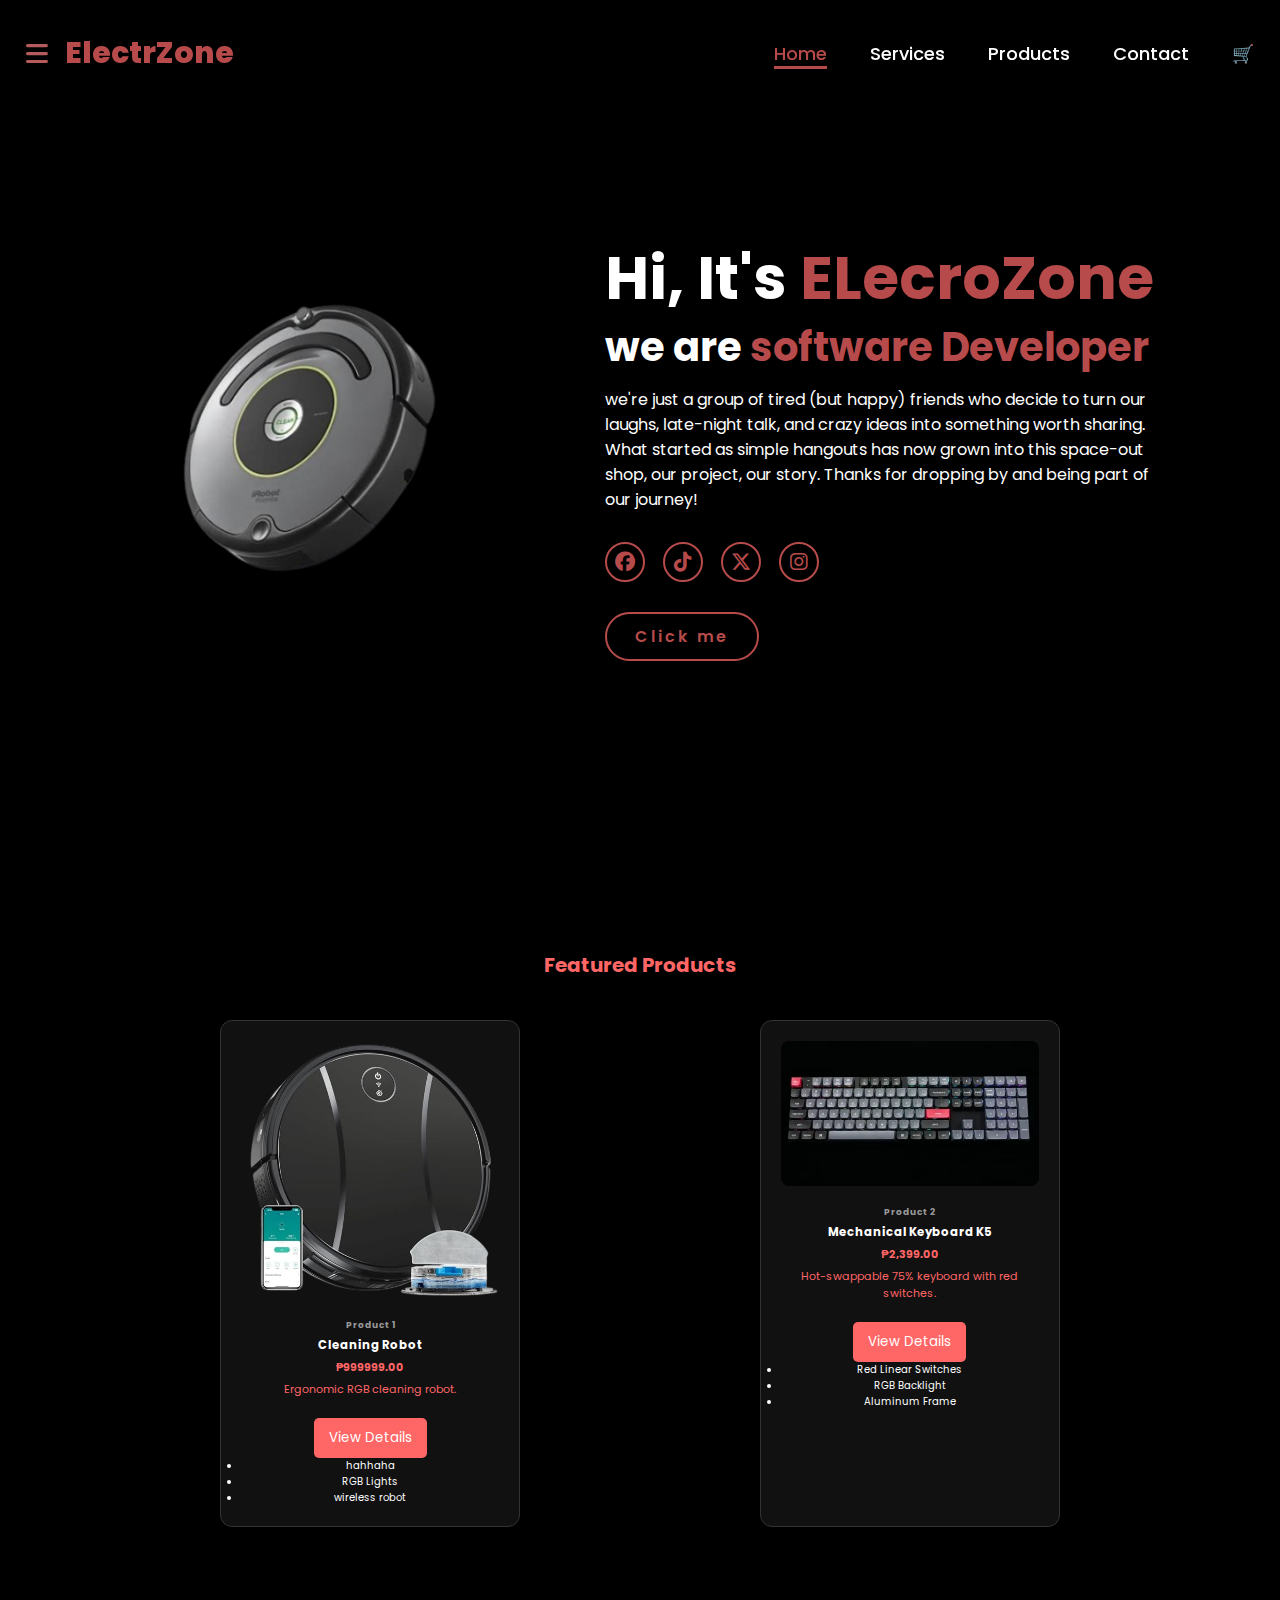
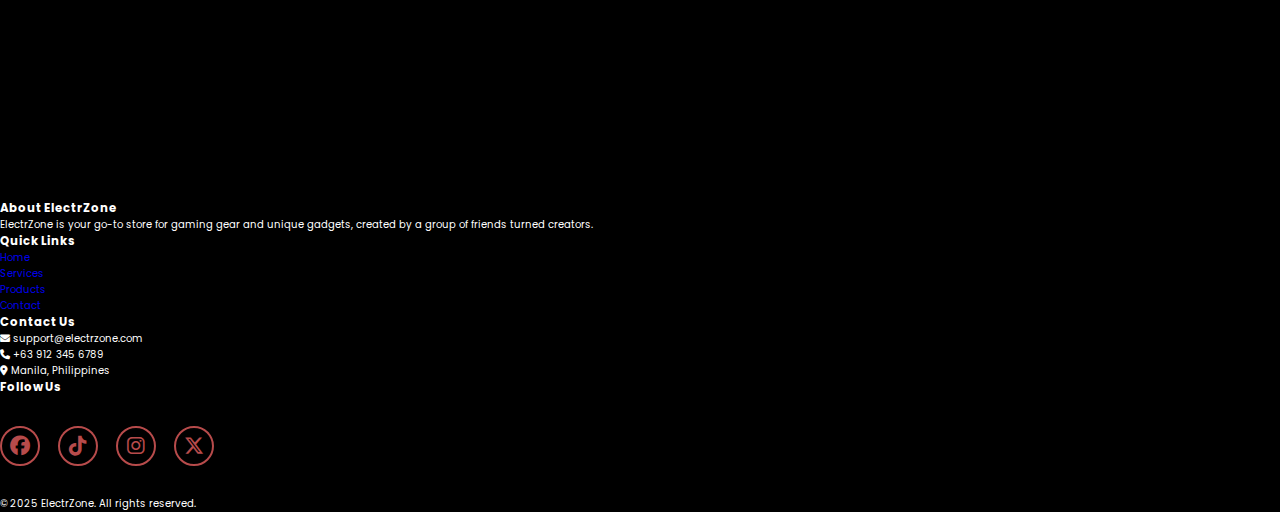
<file: index.html>
<!DOCTYPE html>
<html lang="en">
<head>
  <meta charset="UTF-8" />
  <meta name="viewport" content="width=device-width, initial-scale=1.0" />
  <link
    rel="stylesheet"
    href="https://cdnjs.cloudflare.com/ajax/libs/font-awesome/6.5.2/css/all.min.css"
  />
  <link rel="stylesheet" href="styles.css" />
  <title>Portfolio Website</title>
</head>
<body>
  <!-- Sidebar Mobile Nav Panel -->
  <div id="mobileNav" class="mobile-nav">
    <button class="close-btn" onclick="toggleNav()">×</button>
    <a href="#">Home</a>
    <a href="services.html">Services</a>
    <a href="products.html">Products</a>
    <a href="#">Cart</a>
    <a href="contact.html">Contact</a>

      <!-- Follow Us Section -->
  <div class="follow-us">
    <hr />
    <p>Follow Us</p>
    <div class="social-icons-mobile">
      <a href="#"><i class="fa-brands fa-facebook"></i></a>
      <a href="https://www.tiktok.com/"><i class="fa-brands fa-tiktok"></i></a>
      <a href="#"><i class="fa-brands fa-instagram"></i></a>
    </div>
  </div>
</div>

  </div>

  <!-- Header -->
  <header>
    <div class="logo-group">
      <a href="#" class="settings-btn" onclick="toggleNav()" aria-label="Menu">
        <i class="fa-solid fa-bars"></i>
      </a>
      <a href="#" class="logo">ElectrZone</a>
    </div>
    <nav>
      <a href="#" class="active">Home</a>
      <a href="services.html">Services</a>
      <a href="products.html">Products</a>
      <a href="contact.html">Contact</a>
            <a href="video.html">🛒</a>
    </nav>
  </header>

  <!-- Home Section -->
  <section class="home">
    <div class="home-img">
      <img src="image/bgrobot.webp" alt="" />
    </div>
    <div class="home-content">
      <h1>Hi, It's <span>ELecroZone</span></h1>
      <h3 class="typing-text">we are <span></span></h3>
      <p>
        we're just a group of tired (but happy) friends who decide to turn our
        laughs, late-night talk, and crazy ideas into something worth sharing.
        What started as simple hangouts has now grown into this space-out shop,
        our project, our story. Thanks for dropping by and being part of our
        journey!
      </p>
      <div class="social-icons">
        <a href="#"><i class="fa-brands fa-facebook"></i></a>
        <a href="https://www.tiktok.com/"
          ><i class="fa-brands fa-tiktok"></i
        ></a>
        <a href="#"><i class="fa-brands fa-x-twitter"></i></a>
        <a href="https://www.instagram.com/"
          ><i class="fa-brands fa-instagram"></i
        ></a>
      </div>
      <a href="video.html?play=true" class="btn">Click me</a>
    </div>
  </section>

  <!-- Products Section -->
  <section class="products-section">
    <div class="container">
      <h2 class="section-title">Featured Products</h2>

      <div class="product-grid">
        <!-- Product Card 1 -->
        <div class="product-card">
          <img src="image/cleaning.png" alt="Product 1" />
          <div class="product-info">
            <h4>Product 1</h4>
            <h3>Cleaning Robot</h3>
            <p class="price">₱999999.00</p>
            <p class="short-desc">
              Ergonomic RGB cleaning robot.
            </p>
            <button class="toggle-btn" onclick="toggleDetails(this)">
              View Details
            </button>
            <div class="product-details">
              <ul>
                <li>hahhaha</li>
                <li>RGB Lights</li>
                <li>wireless robot</li>
              </ul>
            </div>
          </div>
        </div>

        <!-- Product Card 2 -->
        <div class="product-card">
          <img src="image/Mechanical Keyboard K5.webp" alt="Product 2" />
          <div class="product-info">
            <h4>Product 2</h4>
            <h3>Mechanical Keyboard K5</h3>
            <p class="price">₱2,399.00</p>
            <p class="short-desc">
              Hot-swappable 75% keyboard with red switches.
            </p>
            <button class="toggle-btn" onclick="toggleDetails(this)">
              View Details
            </button>
            <div class="product-details">
              <ul>
                <li>Red Linear Switches</li>
                <li>RGB Backlight</li>
                <li>Aluminum Frame</li>
              </ul>
            </div>
          </div>
        </div>
      </div>
    </div>
  </section>

  <!-- Scripts -->
  <script>
    // Toggle Product Details
    function toggleDetails(button) {
      const details = button.nextElementSibling;
      if (details.style.display === "block") {
        details.style.display = "none";
        button.textContent = "View Details";
      } else {
        details.style.display = "block";
        button.textContent = "Hide Details";
      }
    }

    // Toggle Sidebar Nav
    function toggleNav() {
      const nav = document.getElementById("mobileNav");
      nav.classList.toggle("active");
    }
  </script>
  <!-- Footer -->
<footer class="site-footer">
  <div class="footer-container">
    <!-- About -->
    <div class="footer-column">
      <h3>About ElectrZone</h3>
      <p>
        ElectrZone is your go-to store for gaming gear and unique gadgets, created by a group of friends turned creators.
      </p>
    </div>

    <!-- Quick Links -->
    <div class="footer-column">
      <h3>Quick Links</h3>
      <ul>
        <li><a href="#">Home</a></li>
        <li><a href="services.html">Services</a></li>
        <li><a href="products.html">Products</a></li>
        <li><a href="contact.html">Contact</a></li>
      </ul>
    </div>

    <!-- Contact Info -->
    <div class="footer-column">
      <h3>Contact Us</h3>
      <p><i class="fa-solid fa-envelope"></i> support@electrzone.com</p>
      <p><i class="fa-solid fa-phone"></i> +63 912 345 6789</p>
      <p><i class="fa-solid fa-location-dot"></i> Manila, Philippines</p>
    </div>

    <!-- Social Icons -->
    <div class="footer-column">
      <h3>Follow Us</h3>
      <div class="social-icons">
        <a href="#"><i class="fa-brands fa-facebook"></i></a>
        <a href="https://www.tiktok.com/"><i class="fa-brands fa-tiktok"></i></a>
        <a href="#"><i class="fa-brands fa-instagram"></i></a>
        <a href="#"><i class="fa-brands fa-x-twitter"></i></a>
      </div>
    </div>
  </div>

  <div class="footer-bottom">
    <p>&copy; 2025 ElectrZone. All rights reserved.</p>
  </div>
</footer>

</body>
</html>
</file>
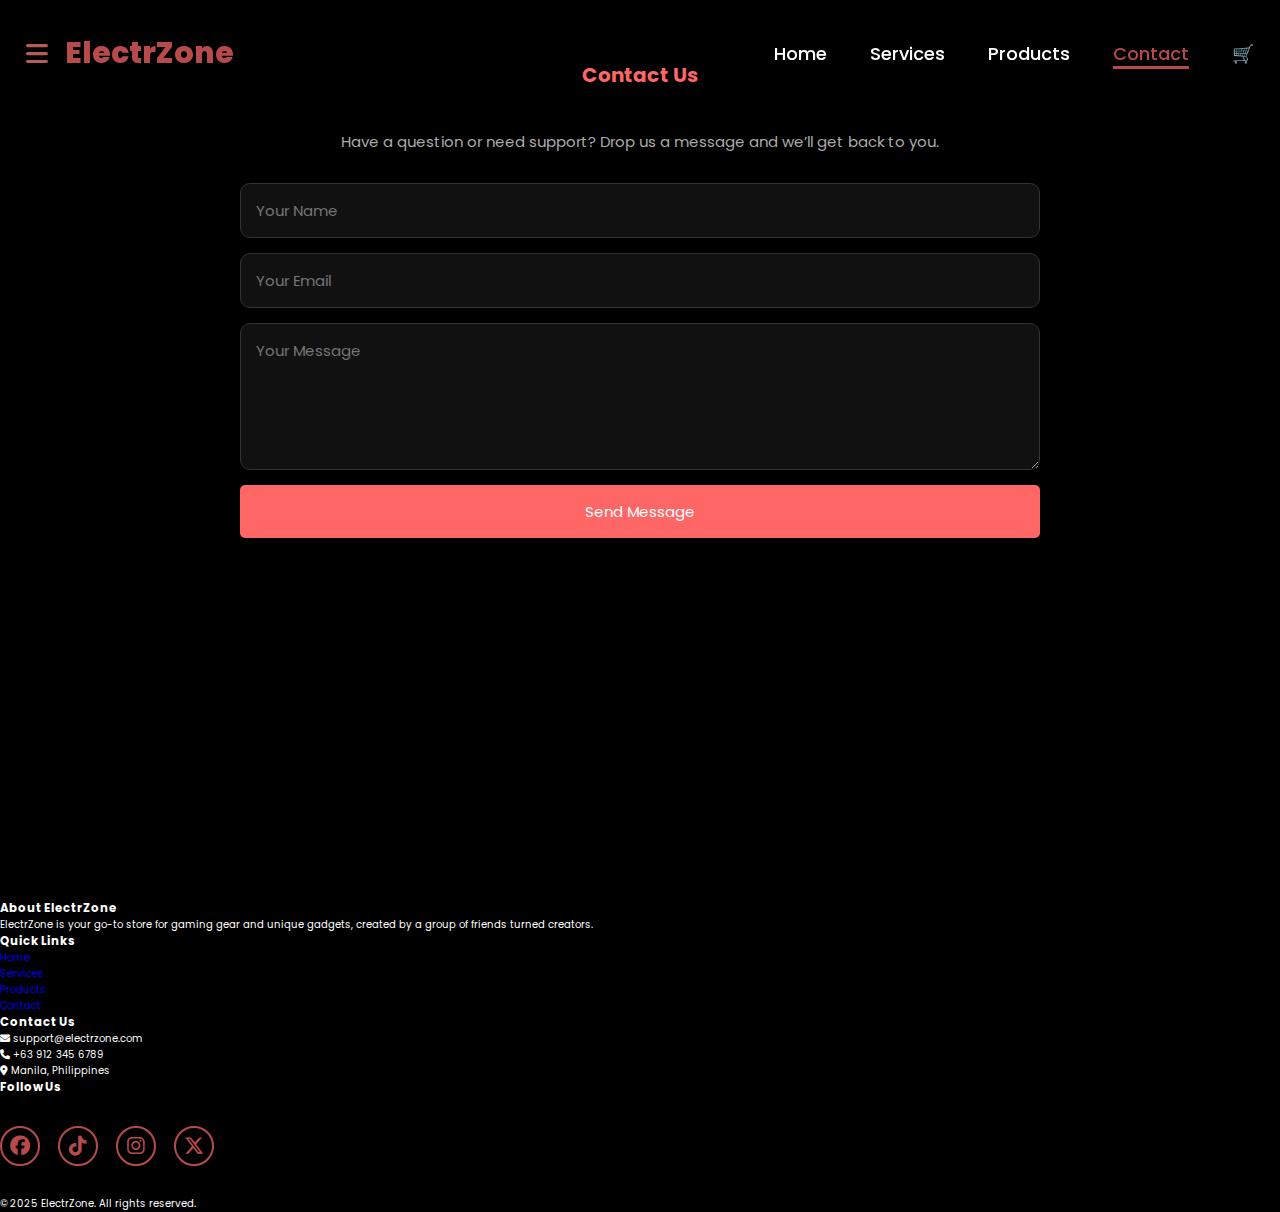
<file: contact.html>
<!DOCTYPE html>
<html lang="en">
<head>
  <meta charset="UTF-8" />
  <meta name="viewport" content="width=device-width, initial-scale=1" />
  <title>Contact - ElectrZone</title>
  <link
    rel="stylesheet"
    href="https://cdnjs.cloudflare.com/ajax/libs/font-awesome/6.5.2/css/all.min.css"
  />
  <link rel="stylesheet" href="styles.css" />
  <style>
    /* Mobile sidebar nav styles */
    .mobile-nav {
      position: fixed;
      top: 0;
      left: -250px; /* Hidden by default */
      width: 250px;
      height: 100%;
      background-color: #222;
      padding-top: 60px;
      transition: left 0.3s ease;
      z-index: 9999;
    }
    .mobile-nav.active {
      left: 0;
    }
    .mobile-nav a {
      display: block;
      padding: 15px 25px;
      color: white;
      text-decoration: none;
      font-size: 18px;
      border-bottom: 1px solid #444;
    }
    .mobile-nav a:hover {
      background-color: #444;
    }
    .close-btn {
      position: absolute;
      top: 10px;
      right: 15px;
      font-size: 30px;
      background: none;
      border: none;
      color: white;
      cursor: pointer;
    }
    /* Hide desktop nav on small screens */
    @media (max-width: 768px) {
      header nav {
        display: none;
      }
      .settings-btn {
        cursor: pointer;
      }
    }
  </style>
</head>
<body>
 <!-- Mobile Sidebar Nav -->
<div id="mobileNav" class="mobile-nav">
  <button class="close-btn" onclick="toggleNav()" aria-label="Close menu">×</button>
  <a href="index.html">Home</a>
  <a href="services.html">Services</a>
  <a href="products.html">Products</a>
  <a href="#">Cart</a>
  <a href="#" class="active">Contact</a>

  <!-- Follow Us Section -->
  <div class="follow-us">
    <hr />
    <p>Follow Us</p>
    <div class="social-icons-mobile">
      <a href="#"><i class="fa-brands fa-facebook"></i></a>
      <a href="https://www.tiktok.com/" target="_blank" rel="noopener"><i class="fa-brands fa-tiktok"></i></a>
      <a href="#"><i class="fa-brands fa-instagram"></i></a>
    </div>
  </div>
</div>

  <header>
    <div class="logo-group">
      <a href="#" class="settings-btn" aria-label="Menu" onclick="toggleNav()">
        <i class="fa-solid fa-bars"></i>
      </a>
      <a href="#" class="logo">ElectrZone</a>
    </div>

    <nav>
      <a href="index.html">Home</a>
      <a href="services.html">Services</a>
      <a href="products.html">Products</a>
      <a href="#" class="active">Contact</a>
       <a href="#">🛒</a>
    </nav>
  </header>

  <section class="contact-section">
    <div class="container">
      <h2 class="section-title">Contact Us</h2>
      <p class="contact-description">
        Have a question or need support? Drop us a message and we’ll get back
        to you.
      </p>

      <form class="contact-form" action="#" method="POST">
        <input type="text" name="name" placeholder="Your Name" required />
        <input type="email" name="email" placeholder="Your Email" required />
        <textarea
          name="message"
          rows="5"
          placeholder="Your Message"
          required
        ></textarea>
        <button type="submit">Send Message</button>
      </form>
    </div>
  </section>

  <script>
    function toggleNav() {
      const nav = document.getElementById("mobileNav");
      nav.classList.toggle("active");
    }
  </script>
</body>
<!-- Footer -->
<footer class="site-footer">
  <div class="footer-container">
    <!-- About -->
    <div class="footer-column">
      <h3>About ElectrZone</h3>
      <p>
        ElectrZone is your go-to store for gaming gear and unique gadgets, created by a group of friends turned creators.
      </p>
    </div>

    <!-- Quick Links -->
    <div class="footer-column">
      <h3>Quick Links</h3>
      <ul>
        <li><a href="#">Home</a></li>
        <li><a href="services.html">Services</a></li>
        <li><a href="products.html">Products</a></li>
        <li><a href="contact.html">Contact</a></li>
      </ul>
    </div>

    <!-- Contact Info -->
    <div class="footer-column">
      <h3>Contact Us</h3>
      <p><i class="fa-solid fa-envelope"></i> support@electrzone.com</p>
      <p><i class="fa-solid fa-phone"></i> +63 912 345 6789</p>
      <p><i class="fa-solid fa-location-dot"></i> Manila, Philippines</p>
    </div>

    <!-- Social Icons -->
    <div class="footer-column">
      <h3>Follow Us</h3>
      <div class="social-icons">
        <a href="#"><i class="fa-brands fa-facebook"></i></a>
        <a href="https://www.tiktok.com/"><i class="fa-brands fa-tiktok"></i></a>
        <a href="#"><i class="fa-brands fa-instagram"></i></a>
        <a href="#"><i class="fa-brands fa-x-twitter"></i></a>
      </div>
    </div>
  </div>

  <div class="footer-bottom">
    <p>&copy; 2025 ElectrZone. All rights reserved.</p>
  </div>
</footer>

</html>
</file>
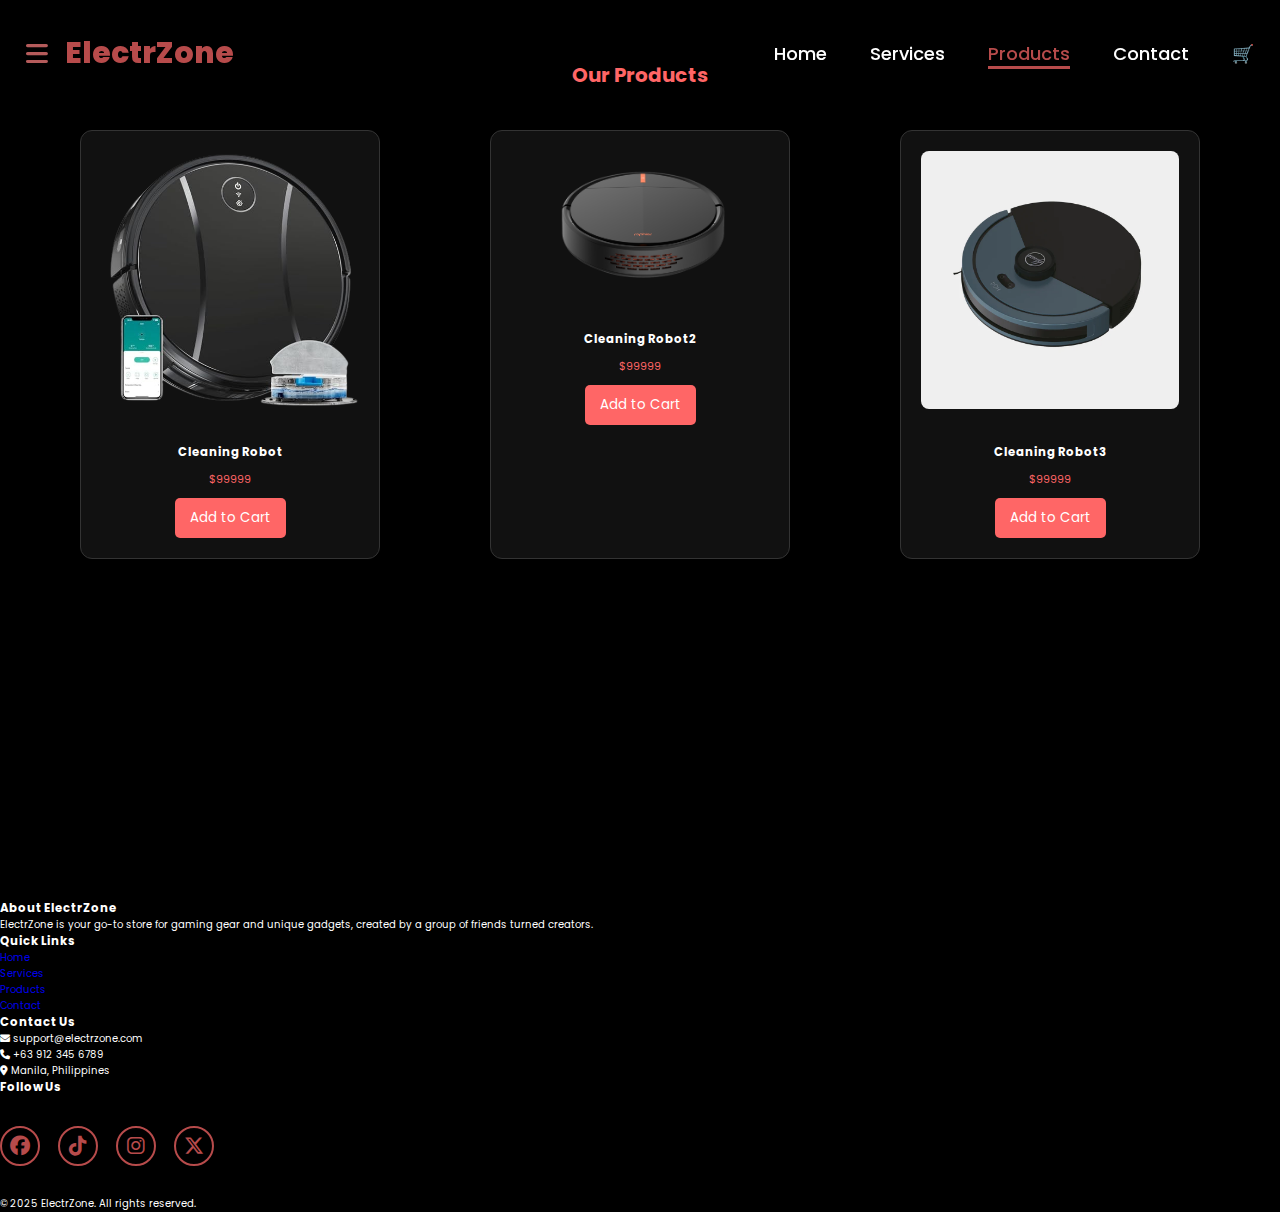
<file: products.html>
<!DOCTYPE html>
<html lang="en">
<head>
  <meta charset="UTF-8" />
  <meta name="viewport" content="width=device-width, initial-scale=1.0" />
  <title>Portfolio Website</title>
  <link
    rel="stylesheet"
    href="https://cdnjs.cloudflare.com/ajax/libs/font-awesome/6.5.2/css/all.min.css"
  />
  <link rel="stylesheet" href="styles.css" />
  <style>
    /* Mobile sidebar nav styles */
    .mobile-nav {
      position: fixed;
      top: 0;
      left: -250px; /* Hidden by default */
      width: 250px;
      height: 100%;
      background-color: #222;
      padding-top: 60px;
      transition: left 0.3s ease;
      z-index: 9999;
    }
    .mobile-nav.active {
      left: 0;
    }
    .mobile-nav a {
      display: block;
      padding: 15px 25px;
      color: white;
      text-decoration: none;
      font-size: 18px;
      border-bottom: 1px solid #444;
    }
    .mobile-nav a:hover {
      background-color: #444;
    }
    .close-btn {
      position: absolute;
      top: 10px;
      right: 15px;
      font-size: 30px;
      background: none;
      border: none;
      color: white;
      cursor: pointer;
    }
    /* Hide desktop nav on small screens */
    @media (max-width: 768px) {
      header nav {
        display: none;
      }
      .settings-btn {
        cursor: pointer;
      }
    }
  </style>
</head>
<body>
  <!-- Sidebar Mobile Nav Panel -->
  <div id="mobileNav" class="mobile-nav">
    <button class="close-btn" onclick="toggleNav()">×</button>
    <a href="#">Home</a>
    <a href="services.html">Services</a>
    <a href="products.html">Products</a>
    
    <a href="contact.html">Contact</a>
    <a href="video.html">🛒</a>
      <!-- Follow Us Section -->
  <div class="follow-us">
    <hr />
    <p>Follow Us</p>
    <div class="social-icons-mobile">
      <a href="#"><i class="fa-brands fa-facebook"></i></a>
      <a href="https://www.tiktok.com/"><i class="fa-brands fa-tiktok"></i></a>
      <a href="#"><i class="fa-brands fa-instagram"></i></a>
    </div>
  </div>
</div>

  </div>

  <header>
    <div class="logo-group">
      <a href="#" class="settings-btn" aria-label="Menu" onclick="toggleNav()">
        <i class="fa-solid fa-bars"></i>
      </a>
      <a href="#" class="logo">ElectrZone</a>
    </div>
    <nav>
      <a href="index.html">Home</a>
      <a href="services.html">Services</a>
      <a href="#" class="active">Products</a>
      <a href="contact.html">Contact</a>
       <a href="#">🛒</a>
    </nav>
  </header>

  <!-- Product Section -->
  <section class="product-section">
    <div class="container">
      <h2 class="section-title">Our Products</h2>
      <div class="product-grid">
        <!-- Product 1 -->
        <div class="product-card">
          <img src="image/cleaning.png" alt="Product 1" />
          <h3>Cleaning Robot</h3>
          <p>$99999</p>
          <button>Add to Cart</button>
        </div>
        <!-- Product 2 -->
        <div class="product-card">
          <img src="image/cleaning2.png" alt="Product 2" />
          <h3>Cleaning Robot2</h3>
          <p>$99999</p>
          <button>Add to Cart</button>
        </div>
        <!-- Product 3 -->
        <div class="product-card">
          <img src="image/cleaning3.webp" alt="Product 3" />
          <h3>Cleaning Robot3</h3>
          <p>$99999</p>
          <button>Add to Cart</button>
        </div>
      </div>
    </div>
  </section>

  <footer></footer>

  <script>
    function toggleNav() {
      const nav = document.getElementById("mobileNav");
      nav.classList.toggle("active");
    }
  </script>
</body>
<!-- Footer -->
<footer class="site-footer">
  <div class="footer-container">
    <!-- About -->
    <div class="footer-column">
      <h3>About ElectrZone</h3>
      <p>
        ElectrZone is your go-to store for gaming gear and unique gadgets, created by a group of friends turned creators.
      </p>
    </div>

    <!-- Quick Links -->
    <div class="footer-column">
      <h3>Quick Links</h3>
      <ul>
        <li><a href="index.html">Home</a></li>
        <li><a href="services.html">Services</a></li>
        <li><a href="products.html">Products</a></li>
        <li><a href="contact.html">Contact</a></li>
      </ul>
    </div>

    <!-- Contact Info -->
    <div class="footer-column">
      <h3>Contact Us</h3>
      <p><i class="fa-solid fa-envelope"></i> support@electrzone.com</p>
      <p><i class="fa-solid fa-phone"></i> +63 912 345 6789</p>
      <p><i class="fa-solid fa-location-dot"></i> Manila, Philippines</p>
    </div>

    <!-- Social Icons -->
    <div class="footer-column">
      <h3>Follow Us</h3>
      <div class="social-icons">
        <a href="#"><i class="fa-brands fa-facebook"></i></a>
        <a href="https://www.tiktok.com/"><i class="fa-brands fa-tiktok"></i></a>
        <a href="#"><i class="fa-brands fa-instagram"></i></a>
        <a href="#"><i class="fa-brands fa-x-twitter"></i></a>
      </div>
    </div>
  </div>

  <div class="footer-bottom">
    <p>&copy; 2025 ElectrZone. All rights reserved.</p>
  </div>
</footer>

</html>
</file>
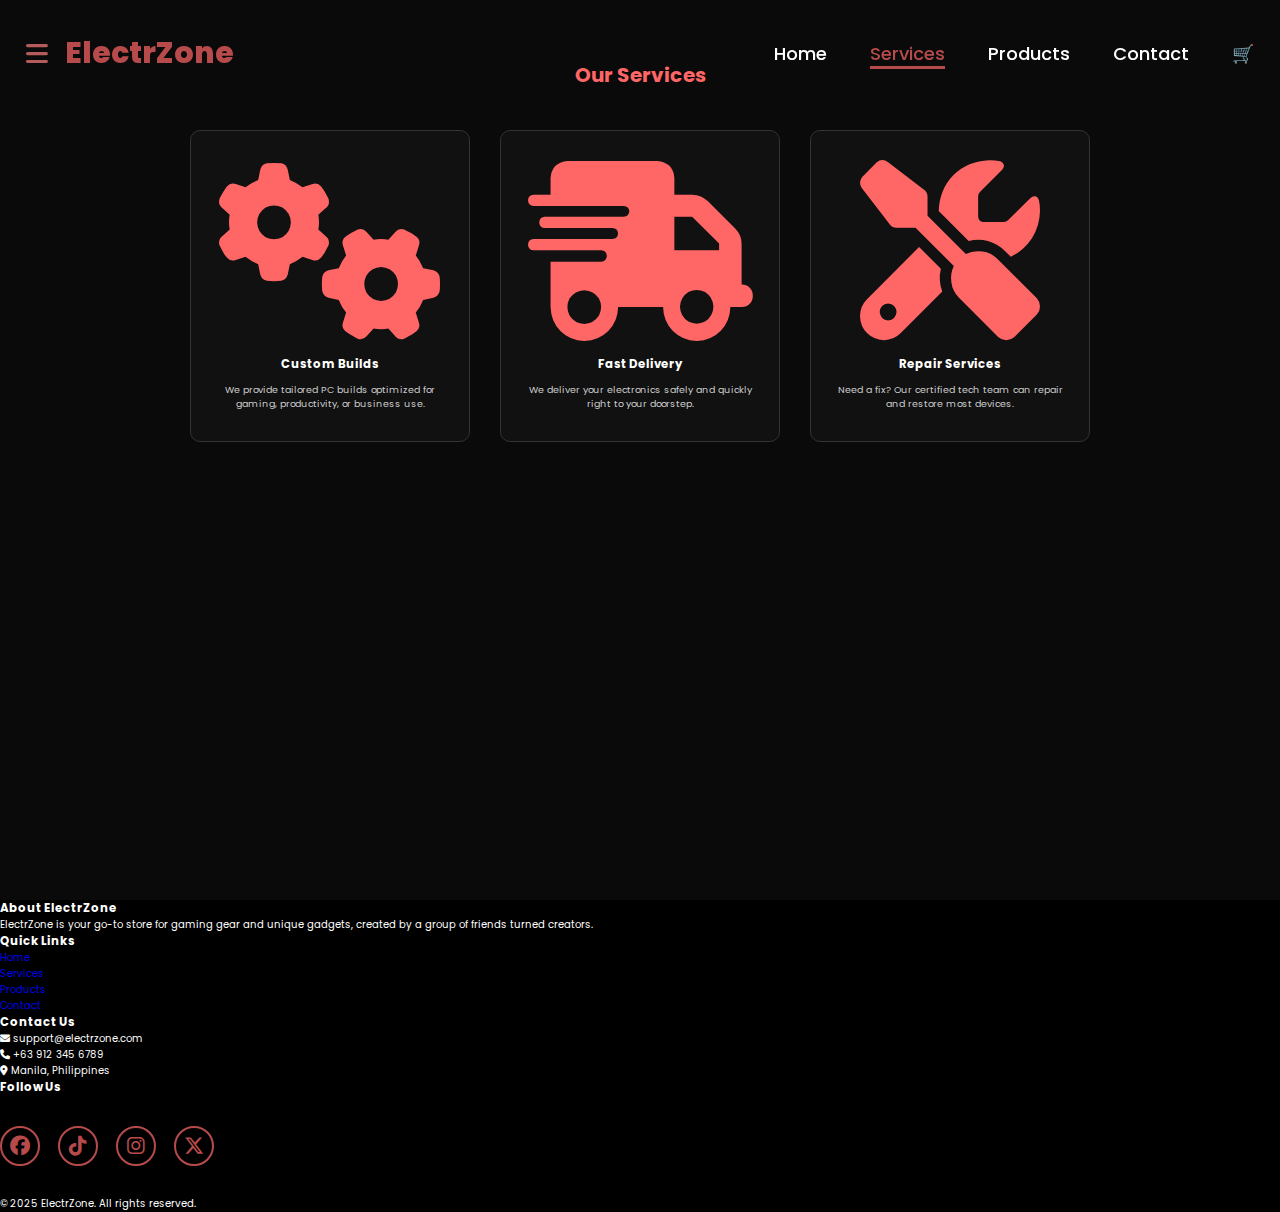
<file: services.html>
<!DOCTYPE html>
<html lang="en">
<head>
  <meta charset="UTF-8" />
  <meta name="viewport" content="width=device-width, initial-scale=1" />
  <title>Services - ElectrZone</title>
  <link
    rel="stylesheet"
    href="https://cdnjs.cloudflare.com/ajax/libs/font-awesome/6.5.2/css/all.min.css"
  />
  <link rel="stylesheet" href="styles.css" />
  <style>
    /* Mobile sidebar nav styles */
    .mobile-nav {
      position: fixed;
      top: 0;
      left: -250px; /* Hidden by default */
      width: 250px;
      height: 100%;
      background-color: #222;
      padding-top: 60px;
      transition: left 0.3s ease;
      z-index: 9999;
    }
    .mobile-nav.active {
      left: 0;
    }
    .mobile-nav a {
      display: block;
      padding: 15px 25px;
      color: white;
      text-decoration: none;
      font-size: 18px;
      border-bottom: 1px solid #444;
    }
    .mobile-nav a:hover {
      background-color: #444;
    }
    .close-btn {
      position: absolute;
      top: 10px;
      right: 15px;
      font-size: 30px;
      background: none;
      border: none;
      color: white;
      cursor: pointer;
    }
    /* Hide desktop nav on small screens */
    @media (max-width: 768px) {
      header nav {
        display: none;
      }
      .settings-btn {
        cursor: pointer;
      }
    }
  </style>
</head>
<body>
  <!-- Mobile Sidebar Nav -->
  <div id="mobileNav" class="mobile-nav">
    <button class="close-btn" onclick="toggleNav()" aria-label="Close menu">×</button>
    <a href="index.html">Home</a>
    <a href="#" class="active">Services</a>
    <a href="products.html">Products</a>
    <a href="#">Cart</a>
    <a href="contact.html">Contact</a>

     <!-- Follow Us Section -->
  <div class="follow-us">
    <hr />
    <p>Follow Us</p>
    <div class="social-icons-mobile">
      <a href="#"><i class="fa-brands fa-facebook"></i></a>
      <a href="https://www.tiktok.com/"><i class="fa-brands fa-tiktok"></i></a>
      <a href="#"><i class="fa-brands fa-instagram"></i></a>
    </div>
  </div>
  </div>

  

  <header>
    <div class="logo-group">
      <a href="#" class="settings-btn" aria-label="Menu" onclick="toggleNav()">
        <i class="fa-solid fa-bars"></i>
      </a>
      <a href="#" class="logo">ElectrZone</a>
    </div>

    <nav>
      <a href="index.html">Home</a>
      <a href="#" class="active">Services</a>
      <a href="products.html">Products</a>
      <a href="contact.html">Contact</a>
       <a href="#">🛒</a>
    </nav>
  </header>

  <section class="services-section">
    <div class="container">
      <h2 class="section-title">Our Services</h2>
      <div class="services-grid">
        <div class="service-card">
          <i class="fas fa-cogs service-icon"></i>
          <h3>Custom Builds</h3>
          <p>We provide tailored PC builds optimized for gaming, productivity, or business use.</p>
        </div>
        <div class="service-card">
          <i class="fas fa-shipping-fast service-icon"></i>
          <h3>Fast Delivery</h3>
          <p>We deliver your electronics safely and quickly right to your doorstep.</p>
        </div>
        <div class="service-card">
          <i class="fas fa-tools service-icon"></i>
          <h3>Repair Services</h3>
          <p>Need a fix? Our certified tech team can repair and restore most devices.</p>
        </div>
      </div>
    </div>
  </section>

  <script>
    function toggleNav() {
      const nav = document.getElementById("mobileNav");
      nav.classList.toggle("active");
    }
  </script>
</body>
<!-- Footer -->
<footer class="site-footer">
  <div class="footer-container">
    <!-- About -->
    <div class="footer-column">
      <h3>About ElectrZone</h3>
      <p>
        ElectrZone is your go-to store for gaming gear and unique gadgets, created by a group of friends turned creators.
      </p>
    </div>

    <!-- Quick Links -->
    <div class="footer-column">
      <h3>Quick Links</h3>
      <ul>
        <li><a href="#">Home</a></li>
        <li><a href="services.html">Services</a></li>
        <li><a href="products.html">Products</a></li>
        <li><a href="contact.html">Contact</a></li>
      </ul>
    </div>

    <!-- Contact Info -->
    <div class="footer-column">
      <h3>Contact Us</h3>
      <p><i class="fa-solid fa-envelope"></i> support@electrzone.com</p>
      <p><i class="fa-solid fa-phone"></i> +63 912 345 6789</p>
      <p><i class="fa-solid fa-location-dot"></i> Manila, Philippines</p>
    </div>

    <!-- Social Icons -->
    <div class="footer-column">
      <h3>Follow Us</h3>
      <div class="social-icons">
        <a href="#"><i class="fa-brands fa-facebook"></i></a>
        <a href="https://www.tiktok.com/"><i class="fa-brands fa-tiktok"></i></a>
        <a href="#"><i class="fa-brands fa-instagram"></i></a>
        <a href="#"><i class="fa-brands fa-x-twitter"></i></a>
      </div>
    </div>
  </div>

  <div class="footer-bottom">
    <p>&copy; 2025 ElectrZone. All rights reserved.</p>
  </div>
</footer>

</html>
</file>
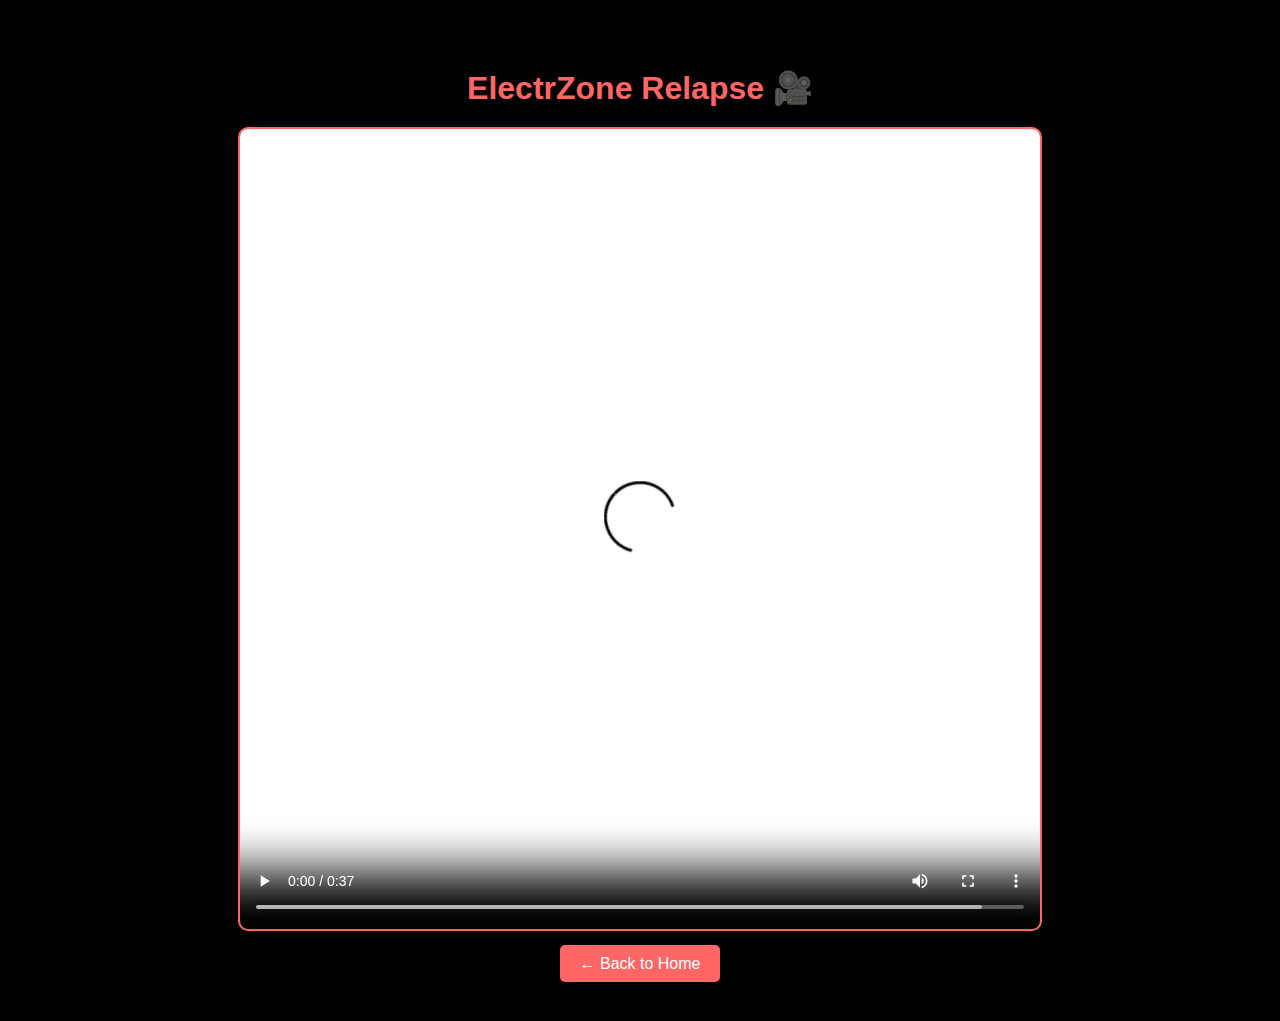
<file: video.html>
<!DOCTYPE html>
<html lang="en">
<head>
  <meta charset="UTF-8">
  <title>ElectrZone AI Video</title>
  <meta name="viewport" content="width=device-width, initial-scale=1">
  <style>
    body {
      background-color: #000;
      color: #fff;
      font-family: 'Poppins', sans-serif;
      text-align: center;
      padding: 40px 20px;
    }

    h1 {
      color: #ff6666;
      margin-bottom: 20px;
    }

    video {
      width: 90%;
      max-width: 800px;
      border-radius: 10px;
      border: 2px solid #ff6666;
      margin-bottom: 20px;
    }

    .back-btn {
      text-decoration: none;
      padding: 10px 20px;
      background-color: #ff6666;
      color: white;
      border-radius: 5px;
      transition: background 0.3s;
    }

    .back-btn:hover {
      background-color: #cc5050;
    }
  </style>
</head>
<body>

  <h1>ElectrZone Relapse 🎥</h1>

  <video id="myVideo" controls playsinline>
    <source src="image/relapse.mp4" type="video/mp4">
    Your browser does not support the video tag.
  </video>

  <br>
  <a href="index.html" class="back-btn">← Back to Home</a>

  <script>
    window.onload = function () {
      const video = document.getElementById('myVideo');

      const urlParams = new URLSearchParams(window.location.search);
      const shouldPlay = urlParams.get('play');

      if (shouldPlay === 'true') {
        // Wait for user interaction (hack)
        setTimeout(() => {
          video.muted = false;
          video.play().catch(error => {
            console.warn("Browser blocked autoplay with sound:", error);
          });
        }, 500);
      }
    }
  </script>

</body>
</html>
</file>
<file: styles.css>
@import url('https://fonts.googleapis.com/css2?family=Poppins:wght@100;200;300;400;500;600&display=swap');

*{
    margin: 0;
    padding: 0;
    box-sizing: border-box;
    text-decoration: none;
    border: none;
    outline: none;
    font-family: 'Poppins', sans-serif;
}

html{
    font-size: 62.5%;
}

body{
    width: 100%;
    height: 100vh;
    overflow-x: hidden;
    background-color: black;
    color: white;
}

header{
    margin-top: 20px;
    position: fixed;
    top: 0;
    left: 0;
    width: 100%;
    padding: 1rem 2%;
    background-color: transparent;
    filter: drop-shadow(10px);
    display: flex;
    justify-content: space-between;
    align-items: center;
    z-index: 100;
    
}

.logo{
    font-size: 3rem;
    color: #b74b4b;
    font-weight: 800;
    cursor: pointer;
    transition: 0.5s ease;
}

.logo:hover{
    transform: scale(1.1);
}

nav a{
    font-size: 1.8rem;
    color: white;
    margin-left: 4rem;
    font-weight: 500;
    transition: 0.3s ease;
    border-bottom: 3px solid transparent;
}

nav a:hover,
nav a.active{
    color: #b74b4b;
    border-bottom: 3px solid #b74b4b;
}

@media(max-width:995px){
    nav{
        position: absolute;
        display: none;
        top: 0;
        right: 0;
        width: 40%;
        border-left: 3px solid #b74b4b;
        border-bottom: 3px solid #b74b4b;
        border-bottom-left-radius: 2rem;
        padding: 1rem solid;
        background-color: #161616;
        border-top: 0.1rem solid rgba(0,0,0,0.1);
    }

    nav.active{
        display: block;
    }

    nav a{
        display: block;
        font-size: 2rem;
        margin: 3rem 0;
    }

    nav a:hover,
    nav a.active{
        padding: 1rem;
        border-radius: 0.5rem;
        border-bottom: 0.5rem solid #b74b4b;
    }
}

section{
    min-height: 100vh;
    padding: 5rem 9% 5rem;
}

.home{
    display: flex;
    justify-content: center;
    align-items: center;
    gap: 8rem;
    background-color: black;
}

.home .home-content h1{
    font-size: 6rem;
    font-weight: 700;
    line-height: 1.3;
}

span{
    color: #b74b4b;
}

.home-content h3{
    font-size: 4rem;
    margin-bottom: 1rem;
    font-weight: 700;
}

.home-content p{
    font-size: 1.6rem;
}

.home-img{
    border-radius: 50%;
}

.home-img img{
    position: relative;
    width: 32vw;
    border-radius: 50%;
    box-shadow: 0 0 25px solid #b74b4b;
    cursor: pointer;
    transition: 0.2s linear;
}

.home-img img:hover{
    font-size: 1.8rem;
    font-weight: 500;
}

.social-icons a{
    display: inline-flex;
    justify-content: center;
    align-items: center;
    width: 4rem;
    height: 4rem;
    background-color: transparent;
    border: 0.2rem solid #b74b4b;
    font-size: 2rem;
    border-radius: 50%;
    margin: 3rem 1.5rem 3rem 0;
    transition: 0.3s ease;
    color: #b74b4b;
}

.social-icons a:hover{
    color: black;
    transform: scale(1.3) translateY(-5px);
    background-color: #b74b4b;
    box-shadow: 0  0 25px #b74b4b;
}

.btn{
    display: inline-block;
    padding: 1rem 2.8rem;
    background-color: black;
    border-radius: 4rem;
    font-size: 1.6rem;
    color: #b74b4b;
    letter-spacing: 0.3rem;
    font-weight: 600;
    border: 2px solid #b74b4b;
    transition: 0.3s ease;
    cursor: pointer;
}

.btn:hover{
    transform: scale3d(1.03);
    background-color: #b74b4b;
    color: black;
    box-shadow: 0 0 25px #b74b4b;
}

.typing-text{
    font-size: 34px;
    font-weight: 600;
    min-width: 280px;
}

.typing-text span{
    position: relative;
}

.typing-text span::before{
    content: "software Developer";
    color: #b74b4b;
    animation: words 20s infinite;
}

.typing-text span::after{
    content: "";
    background-color: black;
    position: absolute;
    width: calc(100% + 8px);
    height: 100%;
    border-left: 3px solid black;
    right: -8;
    animation: cursor 0.6s infinite;
}

@keyframes cursor{
    to{
        border-left: 3px solid #b74b4b;
    }
}

@keyframes words{
    0%, 20%{
        content: "Web Developer";
    }
    21%, 40%{
        content: "Learners";
    }
    41%, 60%{
        content: "Web Designer";
    }
    61%, 80%{
        content: "Student";
    }
    81%, 100%{
        content: "Gpt User";
    }
}

@media (max-width: 1000px){
    .home{
        gap: 4rem;
    }
}

@media(max-width:995px){
    .home{
        flex-direction: column;
        margin: 5rem 4rem;
    }

    .home .home-content h3{
        font-size: 2.5rem;
    }

    .home-content h1{
        font-size: 5rem;
    }

    .home-img img{
        width: 70vw;
        margin-top: 4rem;
    }
}

.product-section {
  background-color: #000;
  color: white;
  padding: 60px 20px;
}

.section-title {
  text-align: center;
  font-size: 2rem;
  margin-bottom: 40px;
  color: #ff6666;
}

.container {
  max-width: 1200px;
  margin: 0 auto;
}

.product-grid {
  display: flex;
  gap: 30px;
  flex-wrap: wrap;
  justify-content: center;
}

.product-card {
  background-color: #111;
  border: 1px solid #333;
  border-radius: 10px;
  padding: 20px;
  width: 250px;
  text-align: center;
  transition: transform 0.3s ease;
}

.product-card:hover {
  transform: scale(1.05);
}

.product-card img {
  width: 100%;
  height: auto;
  border-radius: 8px;
}

.product-card h3 {
  margin: 15px 0 10px;
  color: #fff;
}

.product-card p {
  color: #ff6666;
  font-size: 1.1rem;
}

.product-card button {
  margin-top: 10px;
  background-color: #ff6666;
  color: #fff;
  border: none;
  padding: 10px 15px;
  border-radius: 5px;
  cursor: pointer;
  transition: background 0.3s;
}

.product-card button:hover {
  background-color: #cc5050;
}

.services-section {
  background-color: #0a0a0a;
  color: white;
  padding: 60px 20px;
}

.services-grid {
  display: flex;
  gap: 30px;
  flex-wrap: wrap;
  justify-content: center;
}

.service-card {
  background-color: #111;
  border: 1px solid #333;
  border-radius: 10px;
  padding: 30px 20px;
  width: 280px;
  text-align: center;
  transition: transform 0.3s ease, box-shadow 0.3s ease;
}

.service-card:hover {
  transform: translateY(-5px);
  box-shadow: 0 10px 20px rgba(255, 102, 102, 0.2);
}

.service-icon {
  font-size: 180px;
  color: #ff6666;
  margin-bottom: 15px;
}

.service-card h3 {
  color: #fff;
  margin-bottom: 10px;
}

.service-card p {
  color: #ccc;
  font-size: 0.95rem;
}

.contact-section {
  background-color: #000;
  color: white;
  padding: 60px 20px;
  text-align: center;
  font-size: 1.5rem;
}

.contact-description {
  color: #aaa;
  margin-bottom: 30px;
  max-width: 600px;
  margin-left: auto;
  margin-right: auto;
}

.contact-form {
  max-width: 800px;
  margin: 0 auto;
  display: flex;
  flex-direction: column;
  gap: 15px;
}

.contact-form input,
.contact-form textarea {
  padding: 15px;
  border-radius: 10px;
  border: none;
  background-color: #111;
  color: white;
  font-size: 1.5rem;
  border: 1px solid #333;
  transition: border 0.3s ease;
}

.contact-form input:focus,
.contact-form textarea:focus {
  border: 1px solid #ff6666;
  outline: none;
}

.contact-form button {
  background-color: #ff6666;
  color: white;
  padding: 15px;
  border: none;
  border-radius: 5px;
  font-size: 1.5rem;
  cursor: pointer;
  transition: background 0.3s ease;
}

.contact-form button:hover {
  background-color: #cc5050;
}


.product-grid {
  display: grid;
  grid-template-columns: repeat(auto-fit, minmax(280px, 1fr));
  gap: 30px;
  justify-items: center;
}

.product-card {
  background: #111;
  border: 1px solid #333;
  border-radius: 12px;
  padding: 20px;
  width: 100%;
  max-width: 300px;
  transition: transform 0.3s ease;
  text-align: center;
}

.product-card img {
  width: 100%;
  border-radius: 8px;
  margin-bottom: 15px;
}

.product-info h3 {
  color: #fff;
  margin: 5px 0;
}

.product-info h4 {
  font-size: 0.9rem;
  color: #999;
  margin-bottom: 5px;
}

.short-desc {
  font-size: 0.9rem;
  color: #ccc;
  margin-bottom: 10px;
}

.price {
  color: #ff6666;
  font-weight: bold;
  margin: 5px 0;
}


.settings-btn {
    color: #b55b5b; /* match your site's theme */
    font-size: 2.5rem;
    margin-right: 1rem;
    text-decoration: none;
}

.settings-btn:hover {
    color: #ff7979; /* lighter hover effect */
}


/* Slide-out Mobile Nav */
.mobile-nav {
    position: fixed;
    top: 0;
    left: -100%;
    width: 250px;
    height: 100vh;
    background-color: #161616;
    border-right: 3px solid #b74b4b;
    padding: 2rem;
    display: flex;
    flex-direction: column;
    gap: 2rem;
    transition: 0.4s ease;
    z-index: 1001;
}

.mobile-nav a {
    font-size: 2rem;
    color: #fff;
    text-decoration: none;
    border-bottom: 1px solid #b74b4b;
    padding-bottom: 0.5rem;
}

.mobile-nav a:hover {
    color: #b74b4b;
}

.mobile-nav.active {
    left: 0;
}

.close-btn {
    align-self: flex-end;
    font-size: 2.5rem;
    color: #b74b4b;
    background: none;
    border: none;
    cursor: pointer;
    margin-bottom: 2rem;
}

.close-btn:hover {
    color: #ff7979;
}


.follow-us {
  margin-top: auto; /* Push to bottom */
  padding-top: 1rem;
  border-top: 1px solid #b74b4b;
  text-align: center;
  color: #b74b4b;
}

.follow-us p {
  margin: 0.8rem 0;
  font-weight: 600;
  font-size: 1.8rem;
}

.social-icons-mobile {
  display: flex;
  justify-content: center;
  gap: 1.5rem;
}

.social-icons-mobile a {
  color: #b74b4b;
  font-size: 2.5rem;
  transition: color 0.3s ease;
}

.social-icons-mobile a:hover {
  color: #ff7979;
}

@media (max-width: 600px) {
  .footer-container {
    grid-template-columns: 1fr;
    text-align: center;
  }

  .social-icons a {
    margin: 0 5px;
  }
}
@media (max-width: 600px) {
  .footer-container {
    grid-template-columns: 1fr;
    text-align: center;
  }

  .social-icons a {
    margin: 0 5px;
  }
}
</file>
